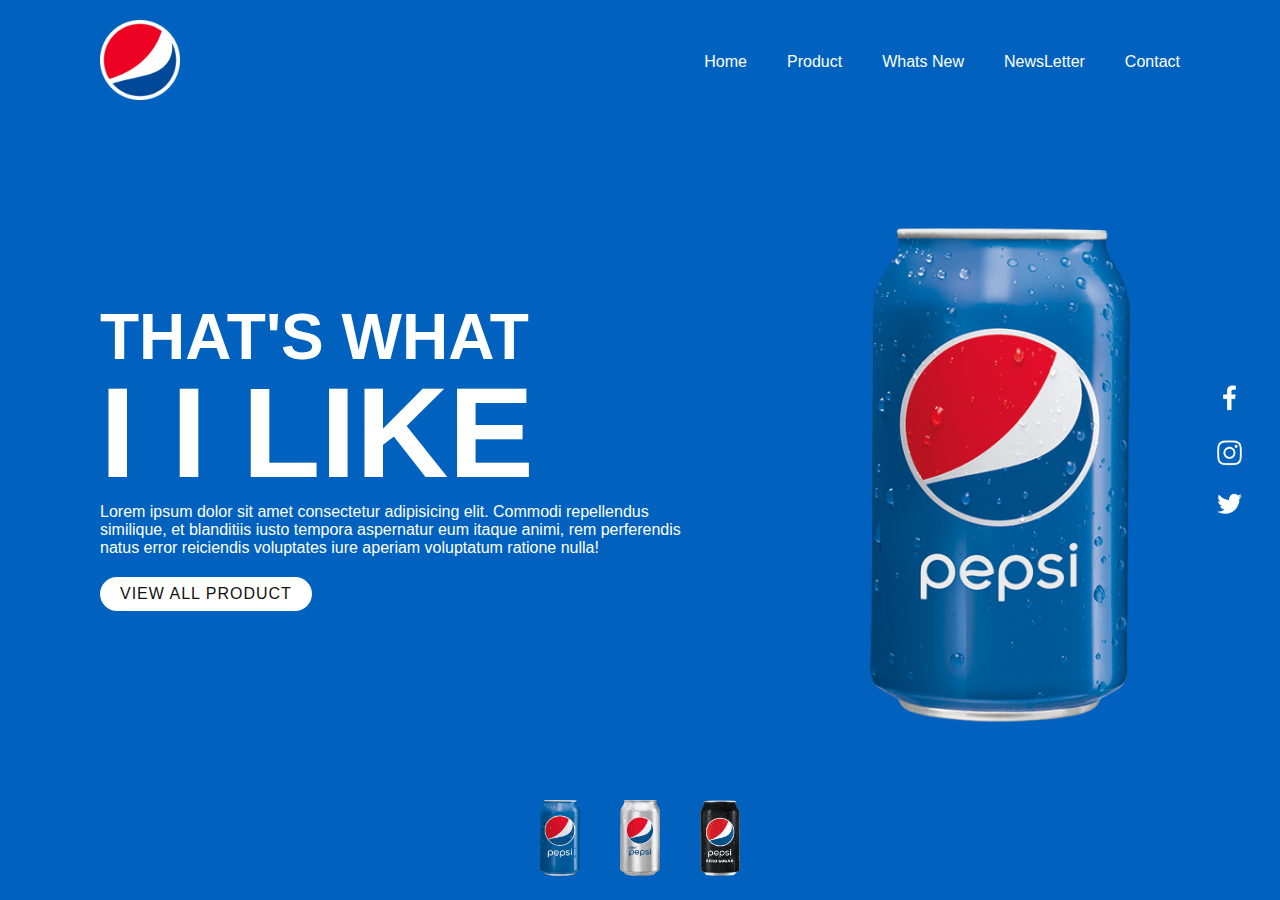
<file: Landing page/index.html>
<!-- Poonam Kisan Salbande -->

<!DOCTYPE html>
<html lang="en">

<head>
    <meta charset="UTF-8">
    <meta http-equiv="X-UA-Compatible" content="IE=edge">
    <meta name="viewport" content="width=device-width, initial-scale=1.0">
    <title> Landing page </title>
    <link rel="stylesheet" href="style.css">
</head>

<body>
    <section class="sec">
        <header>
            <a href="#">
                <img src="logo.png" class="logo" alt=""> </a>
            <ul>
                <li><a href="#">Home</a></li>
                <li><a href="#">Product</a></li>
                <li><a href="#">Whats New</a></li>
                <li><a href="#"> NewsLetter</a></li>
                <li><a href="#">Contact</a></li>
            </ul>

        </header>


        <div class="content">
            <div class="textBox">
                <h2> That's What <br><span> I 
                 I like 
            </span></h2>
                <p> Lorem ipsum dolor sit amet consectetur adipisicing elit. Commodi repellendus similique, et blanditiis iusto tempora aspernatur eum itaque animi, rem perferendis natus error reiciendis voluptates iure aperiam voluptatum ratione nulla!</p>
                <a href="#"> View All Product</a>
            </div>

            <div class="imgBox">
                <img src="pepsi001.png" class="pepsi">
            </div>
        </div>
        <ul class="thumb">
            <li><img src="pepsi001.png" onclick="imgSlider('pepsi001.png');changeBgColor('#0062be')"></li>
            <li><img src="pepsi002.png" onclick="imgSlider('pepsi002.png');changeBgColor('#e60c2c')"></li>
            <li><img src="pepsi003.png" onclick="imgSlider('pepsi003.png');changeBgColor('#1e1e1e')"></li>
        </ul>
        <ul class="sci">
            <li>
                <a href="https://www.facebook.com/poonam.salbande.1"><img src="facebook.png" alt=""></a>
            </li>
            <li>
                <a href="https://www.instagram.com/_poonam_2503/"><img src="instagram.png" alt=""></a>
            </li>
            <li>
                <a href="https://twitter.com/SalbandePoonam"><img src="twitter.png" alt=""></a>
            </li>
        </ul>
    </section>
    <script type="text/javascript">
        function imgSlider(anything) {
            document.querySelector('.pepsi').src = anything;
        }

        function changeBgColor(color) {
            const sec = document.querySelector('.sec');
            sec.style.background = color;
        }
    </script>

</body>

</html>
</file>
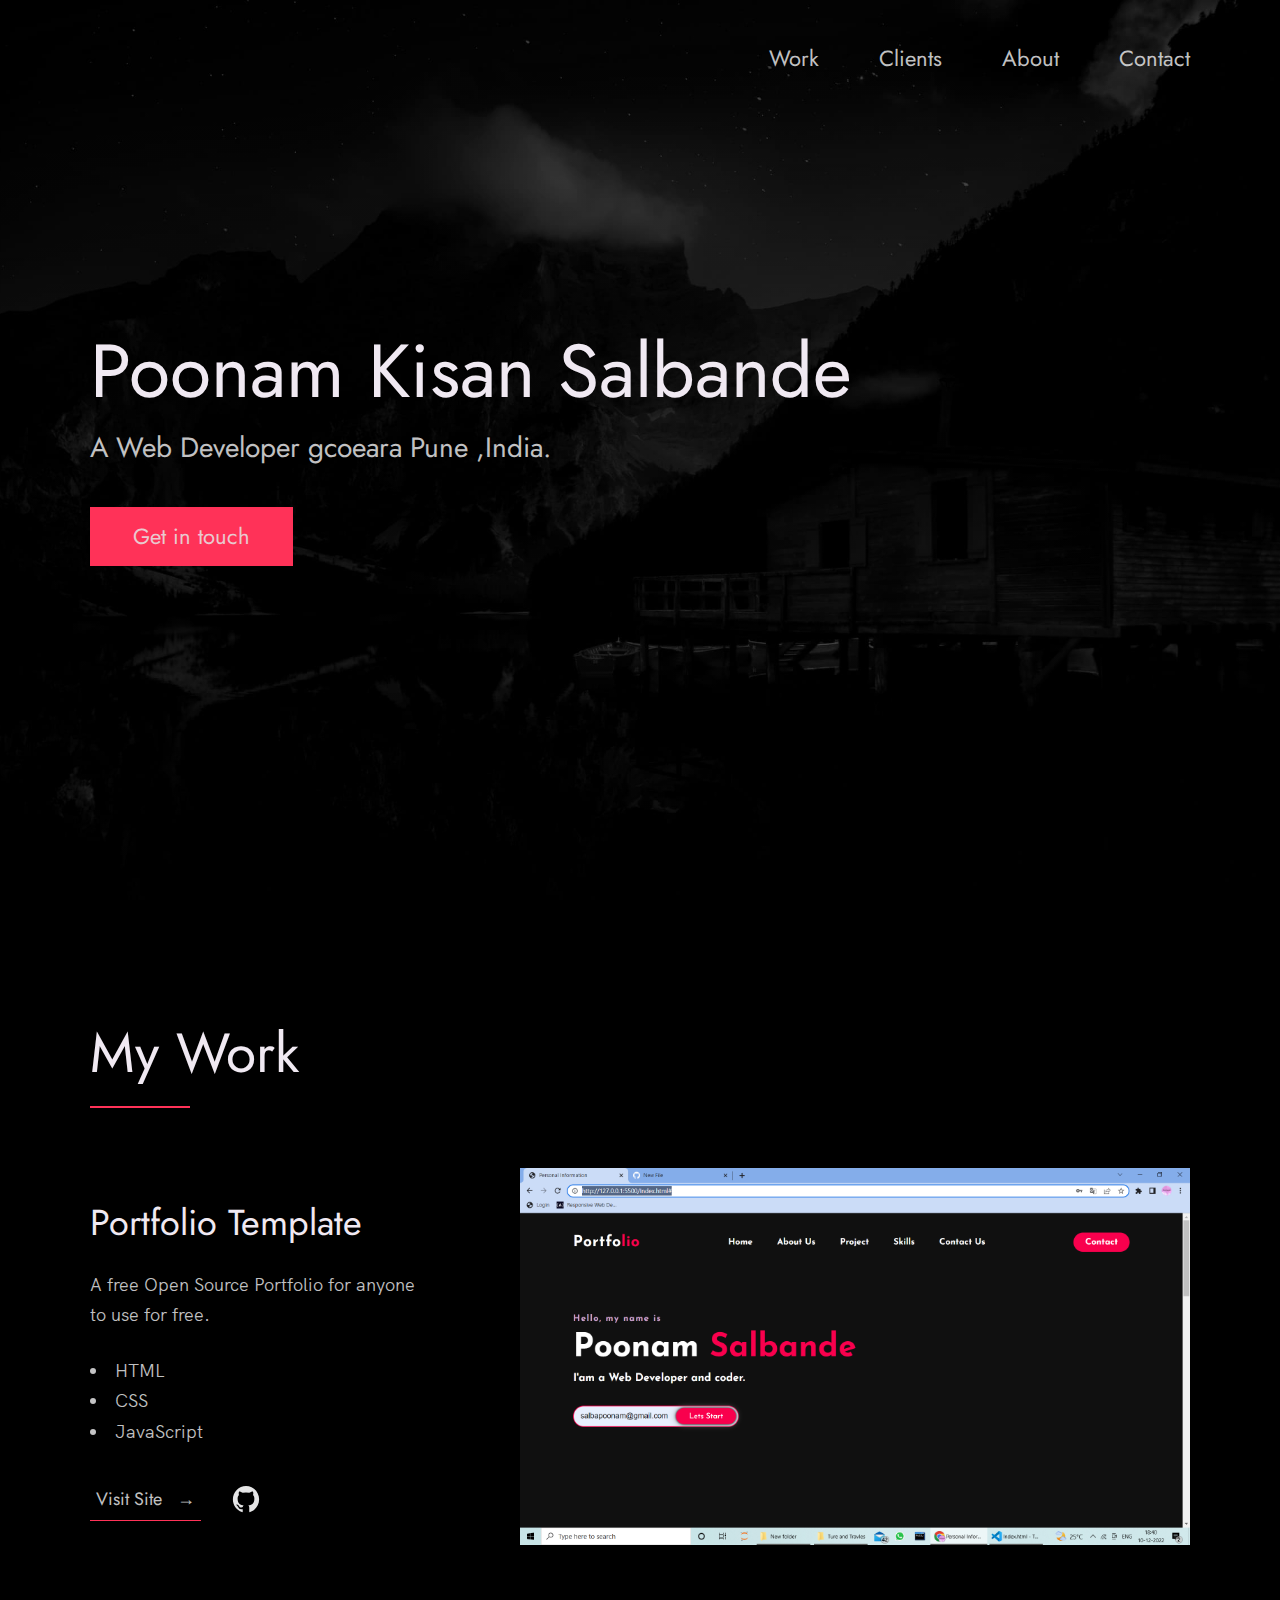
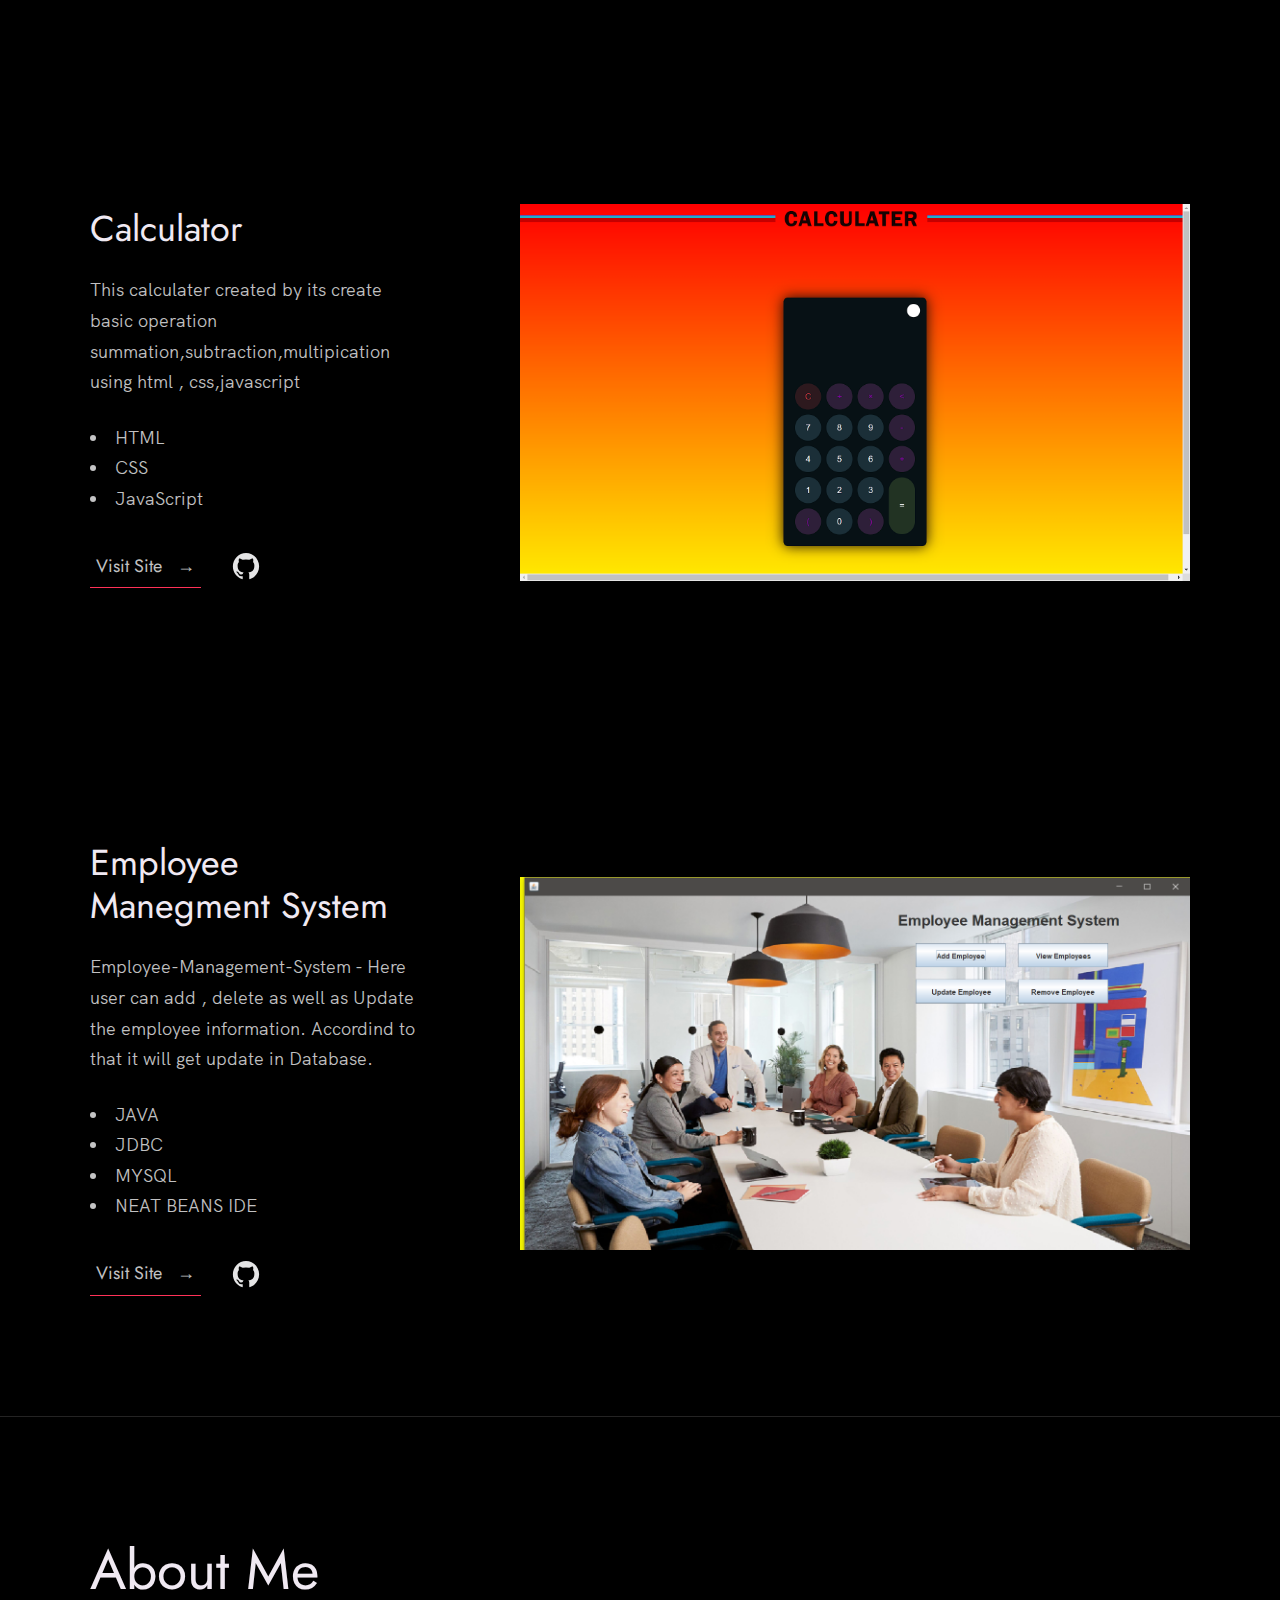
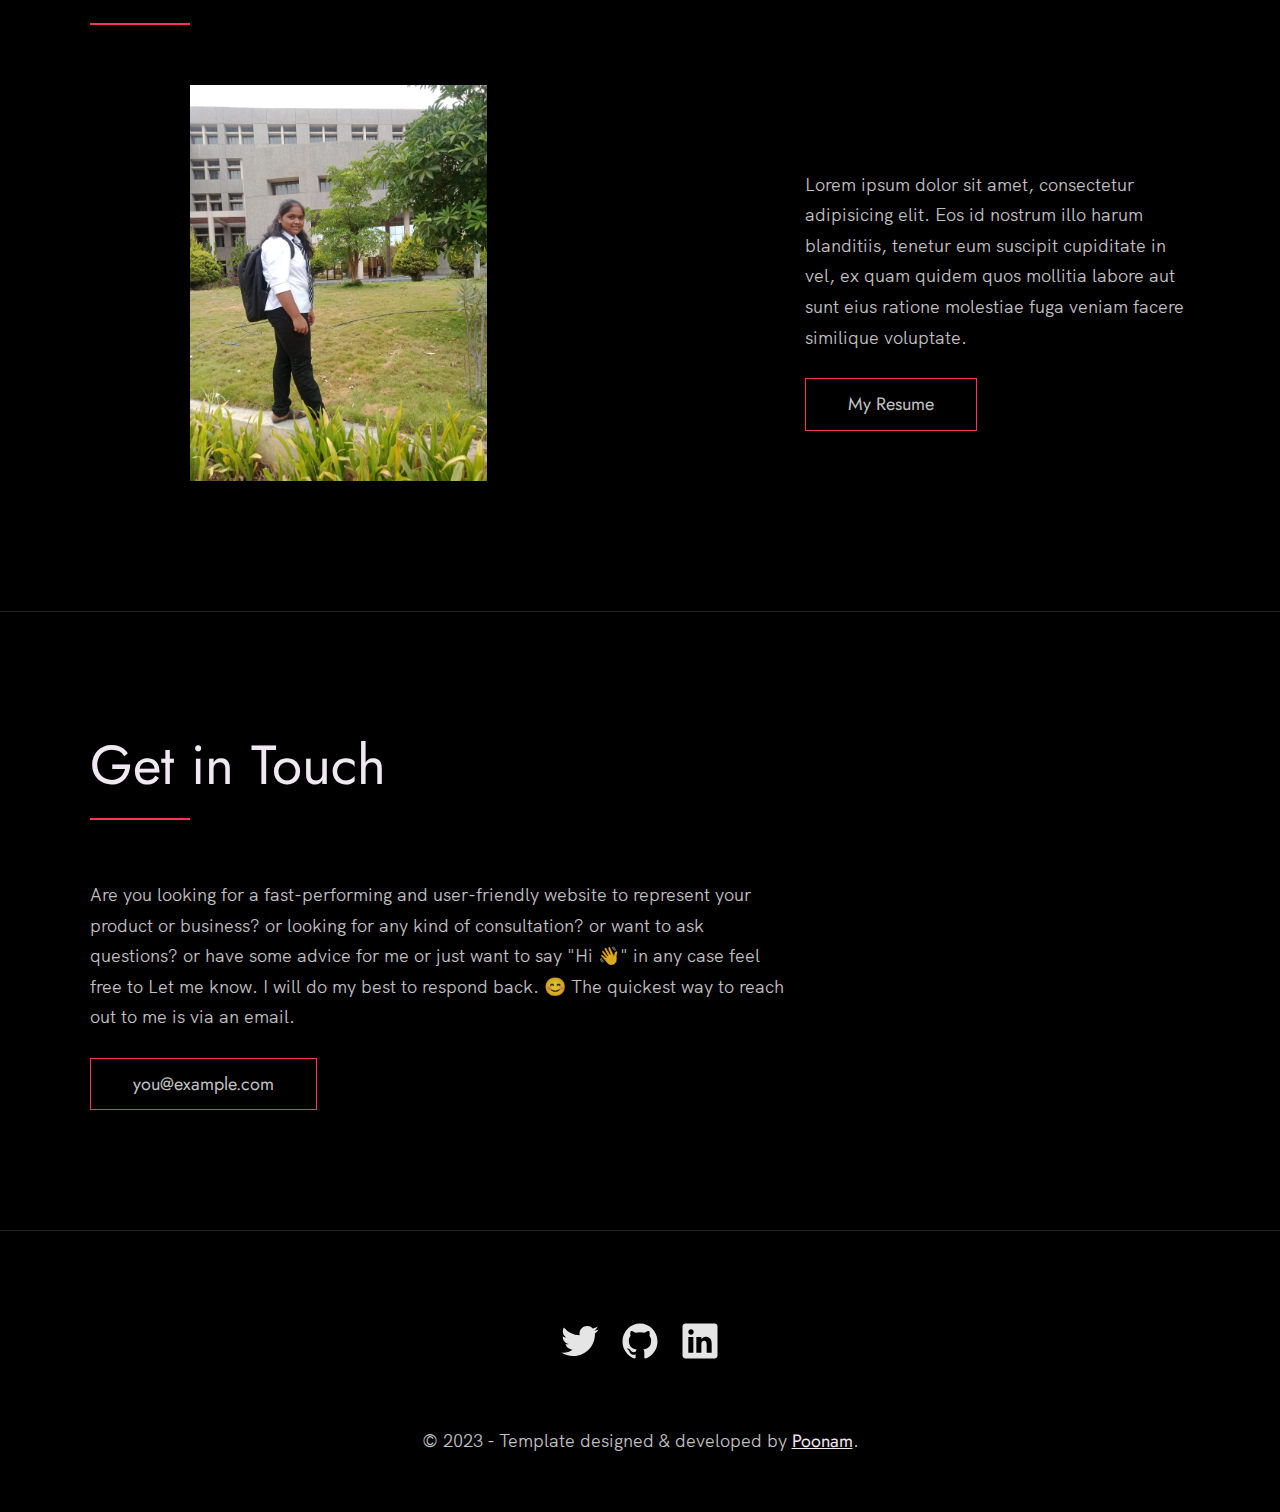
<file: Personal Portfilo/portfolio-template-master/index.html>
<!DOCTYPE html>
<html lang="en">

<head>
    <meta charset="UTF-8" />
    <meta name="viewport" content="width=device-width, initial-scale=1.0" />
    <link rel="shortcut icon" type="image/png" href="./images/favicon.png" />


    <title>

        Poonam Kisan Salbande | A Web Developer based in gcoeara, Pune.
    </title>

    <meta name="description" content="Add small description of yourslef.">
    <meta name="keywords" content="Put your name, skills and some coding keywords" />
    <link rel="stylesheet" href="index.css" />
</head>

<body>



    <header class="header" role="banner" id="top">
        <div class="row">
            <nav class="nav" role="navigation">
                <ul class="nav__items">
                    <li class="nav__item"><a href="#work" class="nav__link">Work</a></li>
                    <li class="nav__item"><a href="#clients" class="nav__link">Clients</a></li>
                    <li class="nav__item">
                        <a href="#about" class="nav__link">About</a>
                    </li>
                    <li class="nav__item">
                        <a href="#contact" class="nav__link">Contact</a>
                    </li>
                </ul>
            </nav>
        </div>
        <div class="header__text-box row">
            <div class="header__text">
                <h1 class="heading-primary">
                    <span>Poonam Kisan Salbande</span>
                </h1>
                <p>A Web Developer gcoeara Pune ,India.</p>
                <a href="#contact" class="btn btn--pink">Get in touch</a>
            </div>
        </div>
    </header>

    <main role="main">

        <section class="work" id="work">
            <div class="row">
                <h2>My Work</h2>
                <div class="work__boxes">
                    <div class="work__box">
                        <div class="work__text">
                            <h3>Portfolio Template</h3>
                            <p>
                                A free Open Source Portfolio for anyone to use for free.
                            </p>
                            <ul class="work__list">
                                <li>HTML</li>
                                <li>CSS</li>
                                <li>JavaScript</li>

                            </ul>

                            <div class="work__links">
                                <a href="https://github.com/Salbapoonam/Personal-Portfolio" target="_blank" class="link__text">
                                    Visit Site <span>&rarr;</span>
                                </a>
                                <a href="https://github.com/Salbapoonam/Personal-Portfolio" title="View Source Code" target="_blank">
                                    <img src="./images/github.svg" class="work__code" alt="GitHub">
                                </a>
                            </div>
                        </div>
                        <div class="work__image-box">
                            <img src="./images/project-5.png" class="work__image" alt="Project 1" />
                        </div>
                    </div>

                    <div class="work__box">
                        <div class="work__text">
                            <h3>Calculator</h3>
                            <p>
                                This calculater created by its create basic operation summation,subtraction,multipication using html , css,javascript
                            </p>
                            <ul class="work__list">
                                <li>HTML</li>
                                <li>CSS</li>
                                <li>JavaScript</li>
                            </ul>

                            <div class="work__links">
                                <a href="#" class="link__text">
                                    Visit Site <span>&rarr;</span>
                                </a>
                                <a href="#">
                                    <img src="./images/github.svg" class="work__code" title="View Source Code" alt="GitHub">
                                </a>
                            </div>
                        </div>
                        <div class="work__image-box">
                            <img src="./images/project-6.png" class="work__image" alt="Project 1" />
                        </div>
                    </div>

                    <div class="work__box">
                        <div class="work__text">
                            <h3> Employee Manegment System </h3>
                            <p>
                                Employee-Management-System - Here user can add , delete as well as Update the employee information. Accordind to that it will get update in Database.
                            </p>
                            <ul class="work__list">
                                <li>JAVA</li>
                                <li>JDBC</li>
                                <li>MYSQL</li>
                                <li>NEAT BEANS IDE</li>
                            </ul>

                            <div class="work__links">
                                <a href="#" class="link__text">
                                    Visit Site <span>&rarr;</span>
                                </a>
                                <a href="https://github.com/Salbapoonam/Employee-Management-System">
                                    <img src="./images/github.svg" class="work__code" title="View Source Code" alt="GitHub">
                                </a>
                            </div>
                        </div>
                        <div class="work__image-box">
                            <img src="./images/project-4.png" class="work__image" alt="Project 3" />
                        </div>
                    </div>
                </div>
            </div>
        </section>
        <section class="about" id="about">
            <div class="row">
                <h2>About Me</h2>
                <div class="about__content">
                    <div class="about__text">

                        <p>
                            Lorem ipsum dolor sit amet, consectetur adipisicing elit. Eos id nostrum illo harum blanditiis, tenetur eum suscipit cupiditate in vel, ex quam quidem quos mollitia labore aut sunt eius ratione molestiae fuga veniam facere similique voluptate.
                        </p>

                        <a href="#" class="btn">My Resume</a>
                    </div>

                    <div class="about__photo-container">
                        <img class="about__photo" src="images\Poonam.jpeg" alt="" />
                    </div>
                </div>
            </div>
        </section>
    </main>

    <section class="contact" id="contact">
        <div class="row">
            <h2>Get in Touch</h2>
            <div class="contact__info">
                <p>
                    Are you looking for a fast-performing and user-friendly website to represent your product or business? or looking for any kind of consultation? or want to ask questions? or have some advice for me or just want to say "Hi 👋" in any case feel free to Let
                    me know. I will do my best to respond back. 😊 The quickest way to reach out to me is via an email.
                </p>
                <a href="mailto:you@example.com" class="btn">you@example.com</a>
            </div>
        </div>
    </section>


    <footer role="contentinfo" class="footer">
        <div class="row">
            <ul class="footer__social-links">
                <li class="footer__social-link-item">
                    <a href="https://twitter.com/SalbandePoonam" title="Link to Twitter Profile">
                        <img src="./images/twitter.svg" class="footer__social-image" alt="Twitter">
                    </a>
                </li>
                <li class="footer__social-link-item">
                    <a href="https://github.com/Salbapoonam" title="Link to Github Profile">
                        <img src="./images/github.svg" class="footer__social-image" alt="Github">
                    </a>
                </li>

                <li class="footer__social-link-item">
                    <a href="https://www.linkedin.com/in/poonam-salbande-92b22a206/ ">
                        <img src="./images/linkedin.svg " title="Link to Linkedin Profile " class="footer__social-image " alt="Linkedin ">
                    </a>
                </li>
            </ul>

            <p>
                &copy; 2023 - Template designed & developed by <a href="#" class="link ">Poonam</a>.
            </p>

        </div>
    </footer>

    <a href="#top " class="back-to-top " title="Back to Top ">
        <img src="./images/arrow-up.svg " alt="Back to Top " class="back-to-top__image " />
    </a>
    <script src="./index.js "></script>
</body>

</html>
</file>
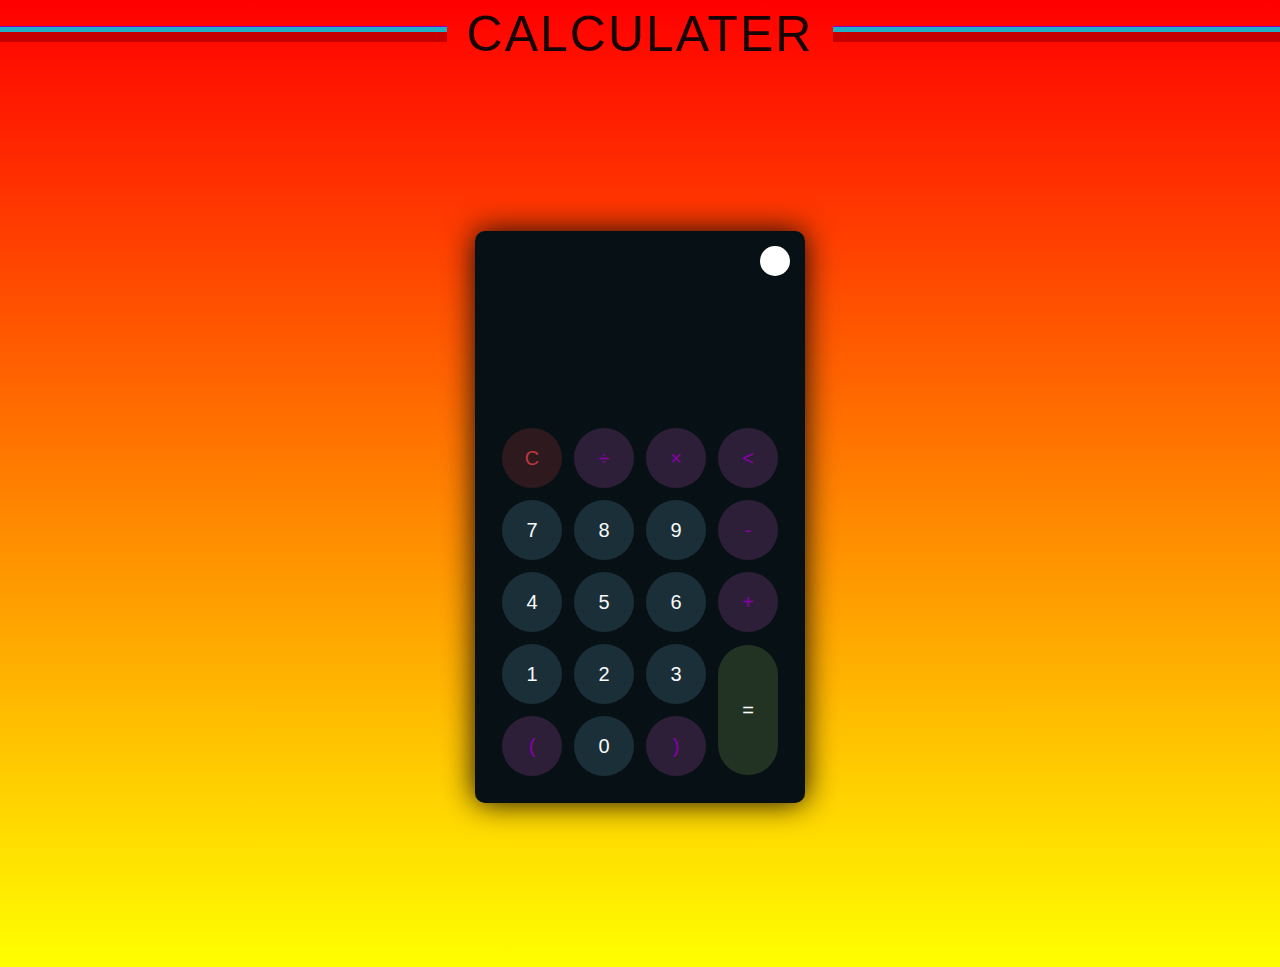
<file: Calculater/Calculater.html>
<!-- Name: Poonam Kisan Salbande  -->

<!DOCTYPE html>
<html lang="en">

<head>
    <meta charset="UTF-8">
    <meta http-equiv="X-UA-Compatible" content="IE=edge">
    <meta name="viewport" content="width=device-width, initial-scale=1.0">
    <link rel="stylesheet" href="style.css">
    <title> Calculator Application Oasis Web devlopment Internship </title>
</head>

<body>
    <div class="seven">
        <h1>Calculater</h1>
    </div>
    <div class="container">
        <div class="calculator dark">
            <div class="theme-toggler active">
                <i class="toggler-icon"></i>
            </div>
            <div class="display-screen">
                <div id="display"></div>
            </div>
            <div class="buttons">
                <table>
                    <tr>
                        <td><button class="btn-operator" id="clear">C</button></td>
                        <td><button class="btn-operator" id="/">&divide;</button></td>
                        <td><button class="btn-operator" id="*">&times;</button></td>
                        <td><button class="btn-operator" id="backspace"><</button></td>
                    </tr>
                    <tr>
                        <td><button class="btn-number" id="7">7</button></td>
                        <td><button class="btn-number" id="8">8</button></td>
                        <td><button class="btn-number" id="9">9</button></td>
                        <td><button class="btn-operator" id="-">-</button></td>
                    </tr>
                    <tr>
                        <td><button class="btn-number" id="4">4</button></td>
                        <td><button class="btn-number" id="5">5</button></td>
                        <td><button class="btn-number" id="6">6</button></td>
                        <td><button class="btn-operator" id="+">+</button></td>
                    </tr>
                    <tr>
                        <td><button class="btn-number" id="1">1</button></td>
                        <td><button class="btn-number" id="2">2</button></td>
                        <td><button class="btn-number" id="3">3</button></td>
                        <td rowspan="2"><button class="btn-equal" id="equal">=</button></td>
                    </tr>
                    <tr>
                        <td><button class="btn-operator" id="(">(</button></td>
                        <td><button class="btn-number" id="0">0</button></td>
                        <td><button class="btn-operator" id=")">)</button></td>
                    </tr>
                </table>
            </div>
        </div>
    </div>
    <script src="script.js"></script>
</body>

</html>
</file>
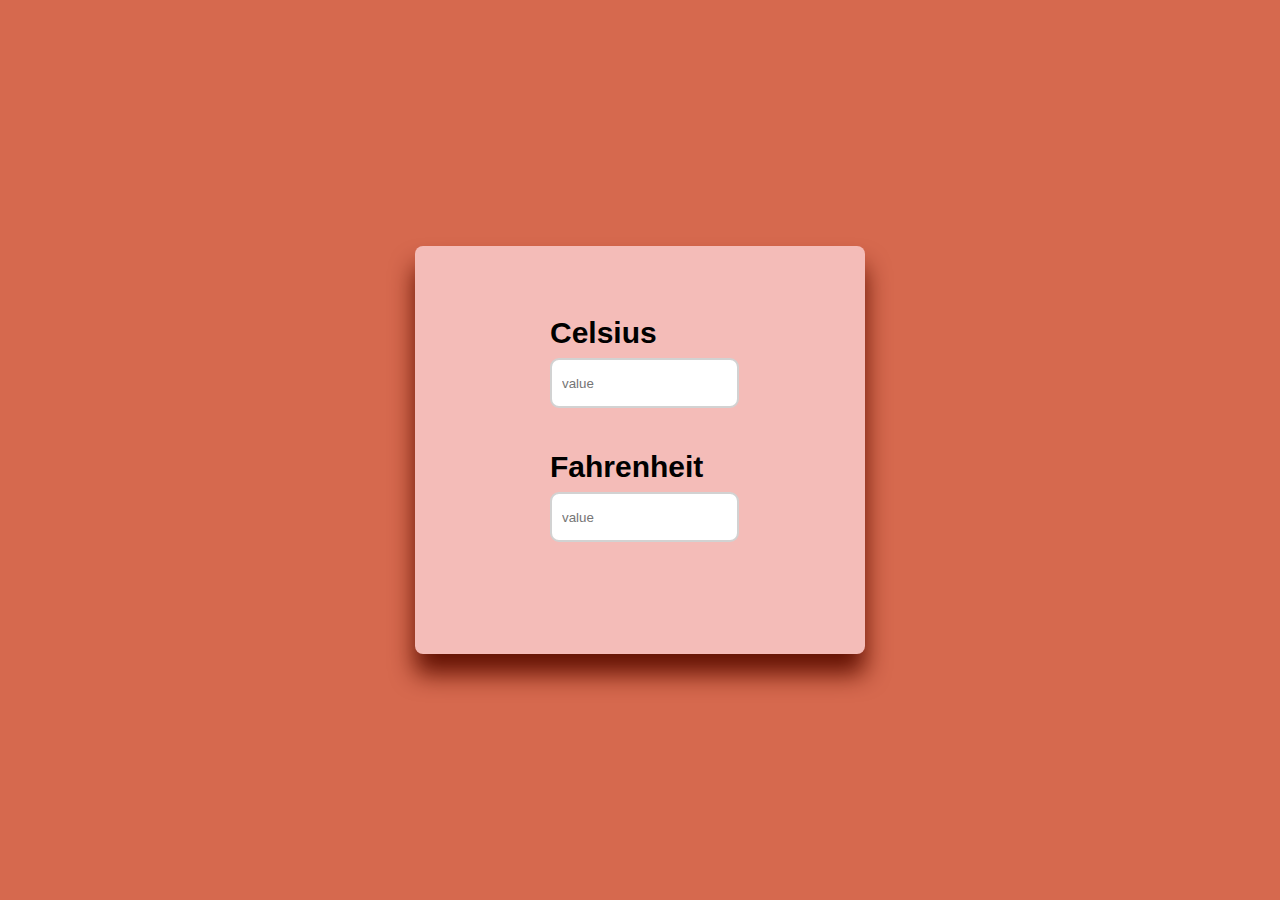
<file: Temprature Converter/Temprature converter.html>
<!-- Name :Poonam Kisan Salbande -->
<!DOCTYPE html>
<html lang="en">

<head>
    <meta charset="UTF-8">
    <meta http-equiv="X-UA-Compatible" content="IE=edge">
    <meta name="viewport" content="width=device-width, initial-scale=1.0">
    <title>Temperature Conversion - Poonam Developer</title>
    <link rel="stylesheet" href="style.css">
</head>

<body>
    <div class="container">
        <div class="input_box">
            <label for="celsius">Celsius</label>
            <input type="number" id="celsius" oninput="celToFar()" placeholder="value">
        </div>
        <div class="input_box">
            <label for="fahrenheit">Fahrenheit</label>
            <input type="number" id="fahrenheit" oninput="farToCel()" placeholder="value">
        </div>
    </div>
    <script src="script.js"></script>

</body>

</html>
</file>
<file: Landing page/style.css>
* {
    margin: 0;
    padding: 0;
    box-sizing: border-box;
    font-family: 'Poppins', sans-serif;
}

section {
    padding: relative;
    width: 100%;
    min-height: 100vh;
    padding: 100px;
    display: flex;
    justify-content: space-between;
    align-items: center;
    background: #0062be;
    transition: 0.5s;
}

header {
    position: absolute;
    top: 0;
    left: 0;
    width: 100%;
    padding: 20px 100px;
    display: flex;
    justify-content: space-between;
    align-items: center;
}

header .logo {
    position: relative;
    max-width: 80px;
}

header ul {
    position: relative;
    display: flex;
}

header ul li {
    list-style: none;
}

header ul li a {
    margin-top: 0PX;
    display: inline-block;
    color: #ffff;
    font-weight: 400;
    margin-left: 40px;
    text-decoration: none;
}

.content {
    position: relative;
    width: 100%;
    display: flex;
    justify-content: space-between;
    align-items: center;
}

.content .textBox {
    position: relative;
    max-width: 600px;
}

.content .textBox h2 {
    color: #fff;
    font-size: 4em;
    line-height: 1.5em;
    font-weight: 900;
    text-transform: uppercase;
}

.content .textBox h2 span {
    font-size: 2em;
}

.content .textBox p {
    color: #fff;
}

.content .textBox a {
    display: inline-block;
    margin-top: 20px;
    padding: 8px 20px;
    background: #fff;
    color: #111;
    border-radius: 40px;
    font-weight: 500;
    letter-spacing: 1px;
    text-decoration: none;
    text-transform: uppercase;
}

.content .imgBox {
    width: 600px;
    display: flex;
    padding-right: 50px;
    margin-top: 50px;
    justify-content: flex-end;
}

.content .imgBox img {
    max-width: 260px;
}

.thumb {
    position: absolute;
    left: 50%;
    bottom: 20px;
    transform: translateX(-50%);
    display: flex;
}

.thumb li {
    list-style: none;
    display: inline-block;
    margin: 0 20px;
    cursor: pointer;
    transition: 0.5s;
}

.thumb li :hover {
    transform: translateY(-15px);
}

.thumb li img {
    max-width: 40px;
    justify-content: flex-end;
}

.sci {
    position: absolute;
    top: 50%;
    right: 30px;
    transform: translateY(-50%);
    display: flex;
    justify-content: center;
    align-items: center;
    flex-direction: column;
}

.sci li {
    list-style: none;
}

.sci li a {
    display: inline-block;
    filter: invert(1);
    margin: 5px 0;
    transform: scale(0.6);
}
</file>
<file: Personal Portfilo/portfolio-template-master/index.css>
@font-face {
    font-family: 'Hk Grotesk';
    font-style: normal;
    font-weight: 400;
    src: url('./fonts/HKGrotesk-Regular.woff') format('woff');
}

@font-face {
    font-family: 'Jost';
    font-style: normal;
    font-weight: 400;
    src: url('./fonts/Jost-Regular.ttf') format('woff');
}

* {
    margin: 0;
    padding: 0;
    box-sizing: inherit;
}

:root {
    --font-size-small: 1.8rem;
    --font-size-normal: 2.2rem;
    --font-size-medium: 2.8rem;
    --font-size-medium-1: 3.6rem;
    --font-size-large: 5.5rem;
    --font-size-huge: 7.5rem;
    --font-stack: 'Hk Grotesk', sans-serif;
    --line-height-normal: 1.7;
    --line-height-small: 1.2;
    --black: #000;
    --pink: #ff3258;
    --white: #f0e9f2;
    --white-1: #e5e5e6da;
    --container-max-width: 1180px;
    --container-normal-width: 800px;
    --container-medium-width: 700px;
    --container-small-width: 500px;
    --gutter-huge: 12rem;
    --gutter-medium: 6rem;
    --gutter-normal: 3rem;
    --gutter-small-1: 2.5rem;
    --gutter-small: 2rem;
    --border-light: 1px solid rgb(36, 35, 35);
}

html {
    font-size: 62.5%;
    /* (16/10)*100 = 62.5% => 1rem = 10px */
    box-sizing: border-box;
    scroll-behavior: smooth;
}

@media(max-width: 1000px) {
    html {
        font-size: 52%;
    }
}

body {
    font-size: var(--font-size-small);
    font-family: var(--font-stack);
    font-weight: 400;
    color: var(--white-1);
    line-height: var(--line-height-normal);
    background: var(--black);
    overflow-x: hidden;
}

.row {
    max-width: var(--container-max-width);
    margin: 0 auto;
}

@media(max-width: 1340px) {
    .row {
        max-width: 1100px;
    }
}

@media(max-width: 1240px) {
    .row {
        padding: 0 var(--gutter-medium);
    }
}

@media(max-width: 600px) {
    .row {
        padding: 0 var(--gutter-normal);
    }
}

@media(max-width: 600px) {
    .row {
        padding: 0 var(--gutter-small);
    }
}

section {
    padding: var(--gutter-huge) 0;
    border-bottom: var(--border-light);
}

img {
    object-fit: contain;
    max-width: 100%;
}


h1,
h2,
h3 {
    font-family: 'Jost', sans-serif;
    font-weight: 400;
    line-height: var(--line-height-small);
    color: var(--white);
}

.heading-primary {
    line-height: 1;
    font-size: var(--font-size-huge);
    font-weight: 400;
}

@media(max-width: 900px) {
    .heading-primary {
        font-size: 6.5rem;
    }
}

h2 {
    font-size: var(--font-size-large);
    margin-bottom: var(--gutter-medium);
}

h2::after {
    content: '';
    display: block;
    height: 2px;
    width: 10rem;
    background: var(--pink);
    margin: var(--gutter-small) 0;
}

h3 {
    font-size: var(--font-size-medium-1);
    margin-bottom: var(--gutter-small);
}

@media(max-width: 500px) {
    .heading-primary {
        font-size: var(--font-size-large);
    }
    h2 {
        font-size: var(--font-size-medium-1);
    }
    h3 {
        font-size: var(--font-size-medium);
    }
}

p {
    margin: var(--gutter-small-1) 0;
}

@media(max-width: 900px) {
    p {
        max-width: var(--container-small-width);
    }
}


a {
    color: var(--white);
    font-weight: 400;
    font-family: 'Jost', sans-serif;
    transition: all .2s;
    outline: 2px solid transparent;
}

::-moz-focus-inner {
    border: 0;
}

button:focus,
a:focus {
    outline: 2px solid var(--pink);
}

body:not(.user-is-tabbing) button:focus,
body:not(.user-is-tabbing) a:focus {
    outline: none;
}

.link:hover {
    color: var(--pink);
}

.btn {
    position: relative;
    display: inline-block;
    padding: 1rem 4.2rem;
    text-decoration: none;
    color: inherit;
    border: 1px solid var(--pink);
    font-weight: 400;
}

.btn:focus {
    outline: none;
}

.btn::after {
    content: '';
    display: block;
    position: absolute;
    top: 0;
    left: 0;
    right: 100%;
    background: var(--white);
    height: 100%;
    z-index: -1;
    transition: all 0.2s cubic-bezier(1, 0.68, 0.16, 0.9);
}

.btn:hover::after,
.btn:focus::after {
    right: 0;
    background: var(--pink);
}

.btn--pink {
    background: var(--pink);
    transition: all 0.2s;
}

.btn--pink::after {
    display: none;
}

.btn--pink:hover,
.btn--pink:focus {
    background: transparent;
}

.link__text {
    position: relative;
    display: inline-block;
    padding: .6rem;
    color: inherit;
    text-decoration: none;
    border-bottom: 1px solid var(--pink);
}

.link__text::after {
    content: '';
    display: block;
    position: absolute;
    top: 0;
    left: 0;
    right: 100%;
    background: var(--white);
    height: 100%;
    z-index: -1;
    transition: all 0.2s cubic-bezier(1, 0.68, 0.16, 0.9);
}

.link__text:focus {
    outline: none;
}

.link__text:hover::after,
.link__text:focus:after {
    right: 0;
    background: var(--pink);
}

.link__text span {
    padding-left: 1rem;
    font-family: sans-serif;
}


/* ----- Back to Top ----- */

.back-to-top {
    position: fixed;
    bottom: 4rem;
    right: 4rem;
    display: flex;
    justify-content: center;
    align-items: center;
    height: 5.5rem;
    width: 5.5rem;
    background-color: var(--pink);
    border-radius: 50%;
    z-index: 10;
    visibility: hidden;
    transition: all .4s;
}

.back-to-top__image {
    height: 70%;
}

@media(max-width: 900px) {
    .back-to-top {
        right: 2rem;
    }
}

@media(max-width: 500px) {
    .back-to-top {
        right: 1rem;
    }
}


.nav {
    display: flex;
    justify-content: flex-end;
    padding: var(--gutter-normal) 0;
}

.nav__items {
    display: flex;
    list-style: none;
}

.nav__item:not(:last-child) {
    margin-right: var(--gutter-medium);
}

@media(max-width: 500px) {
    .nav {
        justify-content: center;
    }
}

@media(max-width: 400px) {
    .nav__item:not(:last-child) {
        margin-right: var(--gutter-normal);
    }
}

@media(max-width: 300px) {
    .nav {
        font-size: var(--font-size-small);
    }
}

.nav__link {
    position: relative;
    display: inline-block;
    padding: 1rem 0;
    text-decoration: none;
    color: inherit;
    transition: all .2s;
}

.nav__link::after {
    content: '';
    position: absolute;
    bottom: 0;
    left: 0;
    right: 100%;
    display: inline-block;
    height: 1rem;
    background: var(--white);
    transition: all 0.25s cubic-bezier(1, 0.68, 0.16, 0.9);
}

.nav__link:hover {
    color: var(--pink);
}

.nav__link:hover::after {
    right: 0;
    height: 2px;
    background: var(--pink);
}

.header {
    background: linear-gradient(rgba(0, 0, 0, .1), rgba(0, 0, 0, .4)), url('./images/header.jpg');
    height: 100vh;
    background-size: cover;
    background-position: center;
    background-attachment: fixed;
    font-size: var(--font-size-normal);
}

.header__text {
    position: absolute;
    top: 50%;
    transform: translateY(-50%);
}

.header__text p {
    margin: 1.5rem 0 3.5rem;
    max-width: var(--container-medium-width);
    font-family: 'Jost', sans-serif;
    font-size: var(--font-size-medium);
}

@media(max-width: 500px) {
    .header {
        text-align: center;
    }
    .header__text p {
        transform: scale(.8);
    }
}


.work__box {
    display: flex;
    align-items: center;
}

@media(max-width: 900px) {
    .work__box {
        align-items: initial;
        flex-direction: column-reverse;
    }
}

.work__box:not(:last-child) {
    margin-bottom: 25rem;
}

@media(max-width: 500px) {
    .work__box:not(:last-child) {
        margin-bottom: 20rem;
    }
}

.work__links {
    display: flex;
    align-items: center;
}

.work__text {
    flex: 0 0 30%;
}

.work__list {
    /* list-style-type: square; */
    list-style-position: inside;
    margin-bottom: var(--gutter-normal);
}

.work__code {
    display: block;
    height: 3rem;
    margin-left: var(--gutter-normal);
    transition: all .3s;
}

.work__code:hover {
    transform: scale(1.2);
}

.work__image-box {
    margin-bottom: var(--gutter-normal);
}

@media(min-width: 901px) {
    .work__image-box {
        flex: 1;
        margin: 0 0 0 10rem;
    }
}

@media(max-width: 900px) {
    .work__code {
        height: 4rem;
    }
}


/* --------------------------------------- */


/* ----- About ----- */


/* --------------------------------------- */

.about__content {
    display: flex;
    flex-direction: row-reverse;
    align-items: center;
}

@media(max-width: 900px) {
    .about__content {
        flex-direction: column-reverse;
        align-items: initial;
    }
}

.about__photo-container {
    margin-bottom: var(--gutter-normal);
}

.about__photo {
    margin-left: 100px;
    max-width: 50%;
    /* max-height: 50%; */
}

@media(min-width: 901px) {
    .about__text {
        flex: 0 0 35%;
    }
    .about__photo-container {
        flex: 1;
        margin: 0 var(--gutter-huge) 0 0;
    }
}


/* --------------------------------------- */


/* ----- Contact ----- */


/* --------------------------------------- */

.contact__info {
    max-width: var(--container-medium-width);
}


/* --------------------------------------- */


/* ----- Footer ----- */


/* --------------------------------------- */

.footer {
    text-align: center;
    padding: var(--gutter-medium) 0 var(--gutter-normal);
}

.footer__social-links {
    display: flex;
    justify-content: center;
    padding: var(--gutter-normal) 0;
    list-style: none;
}

.footer__social-link-item:not(:last-of-type) {
    margin-right: var(--gutter-small);
}

.footer__social-image {
    height: 4rem;
}

@media(max-width: 500px) {
    .footer {
        padding: var(--gutter-medium) 0;
    }
}
</file>
<file: Calculater/style.css>
* {
    padding: 0;
    margin: 0;
    box-sizing: border-box;
    outline: 0;
    transition: all 0.5s ease;
}

.seven h1 {
    text-align: center;
    font-size: 50px;
    margin-top: 20px;
    font-weight: 400;
    color: rgb(23, 3, 3);
    letter-spacing: 2px;
    text-transform: uppercase;
    display: grid;
    grid-template-columns: 1fr max-content 1fr;
    grid-template-rows: 27px 0;
    grid-gap: 20px;
    align-items: center;
}

.seven h1:after,
.seven h1:before {
    content: " ";
    display: block;
    border-bottom: 10px solid #c50000;
    border-top: 1px solid #8a00c5;
    height: 5px;
    background-color: #21b0c6;
}

body {
    font-family: 'Franklin Gothic Medium', 'Arial Narrow', Arial, sans-serif;
    /* background-color: #2d191e; */
    background-image: linear-gradient(red, yellow);
}

a {
    text-decoration: none;
    color: #fff;
}

.body {
    background-color: linear-gradient( to bottom right, #f48c0d, rgb(228, 30, 30));
}

.container {
    height: 100vh;
    width: 100vw;
    display: grid;
    place-items: center;
}

.calculator {
    position: relative;
    height: auto;
    width: auto;
    padding: 20px;
    border-radius: 10px;
    box-shadow: 0 0 30px rgb(15, 9, 9);
}

.theme-toggler {
    position: absolute;
    top: 30px;
    right: 30px;
    color: rgb(198, 188, 188);
    cursor: pointer;
    z-index: 1;
}

.theme-toggler.active {
    color: #333;
}

.theme-toggler.active::before {
    background-color: #fff;
}

.theme-toggler::before {
    content: '';
    height: 30px;
    width: 30px;
    position: absolute;
    top: 50%;
    transform: translate(-50%, -50%);
    border-radius: 50%;
    background-color: #333;
    z-index: -1;
}

#display {
    margin: 0 10px;
    height: 150px;
    width: auto;
    max-width: 270px;
    display: flex;
    align-items: flex-end;
    justify-content: flex-end;
    font-size: 30px;
    margin-bottom: 20px;
    overflow-x: scroll;
}

#display::-webkit-scrollbar {
    display: block;
    height: 3px;
}

button {
    height: 60px;
    width: 60px;
    border: 0;
    border-radius: 30px;
    margin: 5px;
    font-size: 20px;
    cursor: pointer;
    transition: all 200ms ease;
}

button:hover {
    transform: scale(1.1);
}

button#equal {
    height: 130px;
}


/* light theme */

.calculator {
    background-color: #fff;
}

.calculator #display {
    color: #0a1e23;
}

.calculator button#clear {
    background-color: #ffd5d8;
    color: #fc4552;
}

.calculator button.btn-number {
    background-color: #c3eaff;
    color: #000000;
}

.calculator button.btn-operator {
    background-color: #ffd0fb;
    color: #0e2c3b;
}

.calculator button.btn-equal {
    background-color: #adf9e7;
    color: #000;
}


/* dark theme */

.calculator.dark {
    background-color: #071115;
}

.calculator.dark #display {
    color: #f8fafb;
}

.calculator.dark button#clear {
    background-color: #2d191e;
    color: #bd3740;
}

.calculator.dark button.btn-number {
    background-color: #1b2f38;
    color: #f8fafb;
}

.calculator.dark button.btn-operator {
    background-color: #2e1f39;
    color: #8800aa;
}

.calculator.dark button.btn-equal {
    background-color: #223323;
    color: #ffffff;
}
</file>
<file: Temprature Converter/style.css>
@import url('https://fonts.googleapis.com/css2?family=Baloo+2&display=swap');
* {
    padding: 0;
    margin: 0;
    box-sizing: border-box;
    font-family: 'Pattaya', sans-serif;
}

body {
    background-color: #d6694e;
    background-color: linear-gradient( #f48c0d, rgb(107, 5, 5));
}

.container {
    width: 450px;
    background-color: #f4bcb8;
    padding: 70px 40px;
    position: absolute;
    transform: translate(-50%, -50%);
    left: 50%;
    top: 50%;
    box-shadow: 0 20px 25px rgba(97, 16, 2, 0.982);
    border-radius: 8px;
    font-size: 18px;
}

.input_box {
    width: 51%;
    margin-left: 95px;
    margin-bottom: 42px;
}

label {
    font-size: 30px;
    font-weight: 600;
    border: 2px #e9e5e5;
    border-radius: 3px;
}

input {
    width: 100%;
    height: 50px;
    border-radius: 9px;
    border: 2px solid #d2d2d2;
    outline: none;
    margin-top: 8px;
    padding: 0 10px;
}

input:focus {
    border: 2px dashed #d2d2d2;
    background-color: #f6f2f2;
}
</file>
